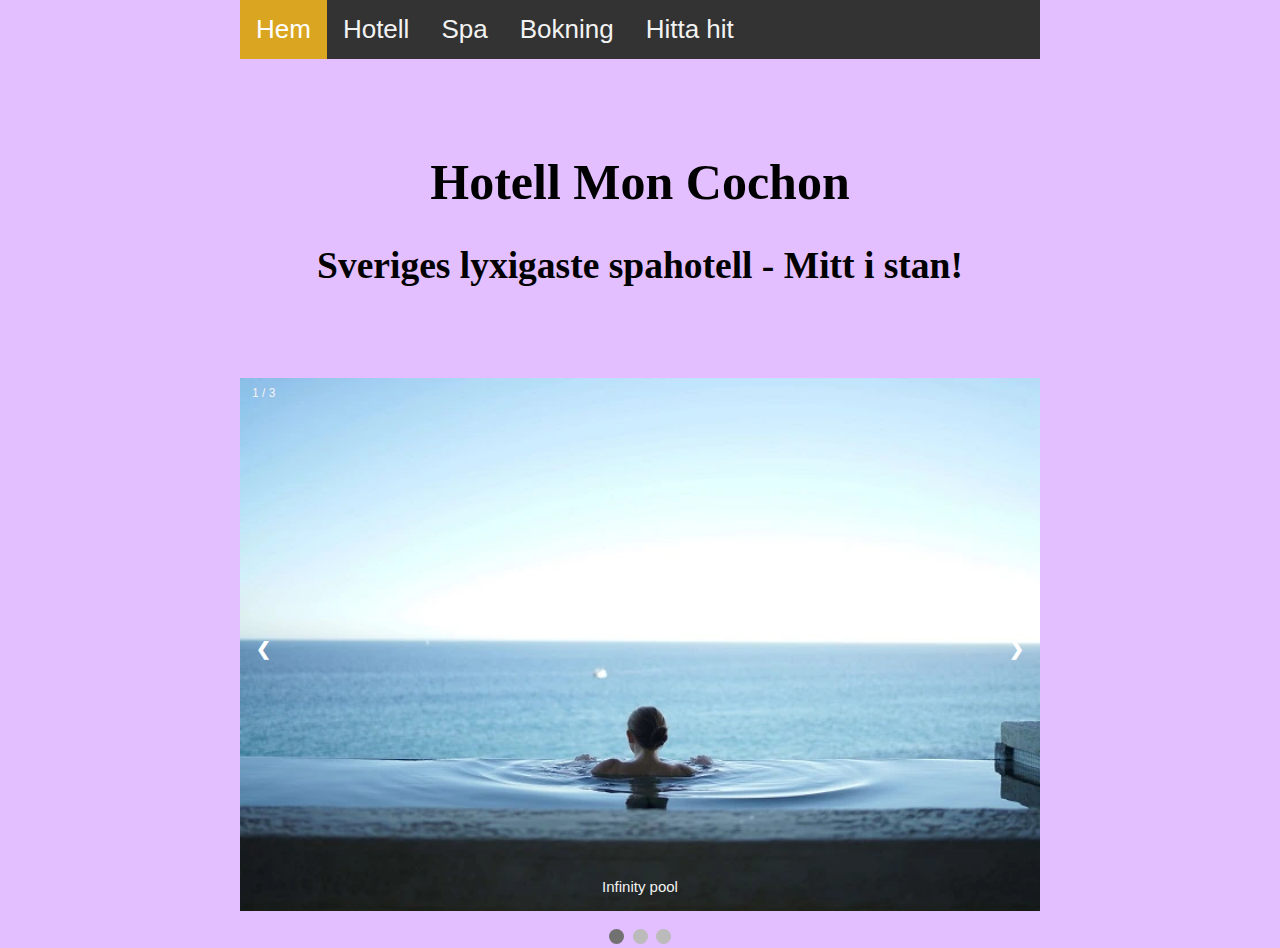
<file: html/index.html>
<!DOCTYPE html>
<html lang=sv>
<head>
    <title>Mon Cochon</title> 

    <meta charset = "utf-8" /> 

    <link href = "../css/navigation.css" rel="stylesheet" type="text/css" /> 
    
    <link href = "../css/spaimagescroll.css" rel="stylesheet" type="text/css" />

    <meta name="viewport" content="width=device-width, initial-scale=1">
<meta name="viewport" content="width=device-width, initial-scale=1">
<style>
* {box-sizing: border-box}
body {font-family: Verdana, sans-serif; margin:auto}
.mySlides {display: none}
img {vertical-align: middle;}



/* Slideshow container */
.slideshow-container {
  max-width: 1000px;
  position: relative;
  margin: auto;
}

/* Next & previous buttons */
.prev, .next {
  cursor: pointer;
  position: absolute;
  top: 50%;
  width: auto;
  padding: 16px;
  margin-top: -22px;
  color: white;
  font-weight: bold;
  font-size: 18px;
  transition: 0.6s ease;
  border-radius: 0 3px 3px 0;
  user-select: none;
}

/* Position the "next button" to the right */
.next {
  right: 0;
  border-radius: 3px 0 0 3px;
}

/* On hover, add a black background color with a little bit see-through */
.prev:hover, .next:hover {
  background-color: rgba(0,0,0,0.8);
}

/* Caption text */
.text {
  color: #f2f2f2;
  font-size: 15px;
  padding: 8px 12px;
  position: absolute;
  bottom: 8px;
  width: 100%;
  text-align: center;
}

/* Number text (1/3 etc) */
.numbertext {
  color: #f2f2f2;
  font-size: 12px;
  padding: 8px 12px;
  position: absolute;
  top: 0;
}

/* The dots/bullets/indicators */
.dot {
  cursor: pointer;
  height: 15px;
  width: 15px;
  margin: 0 2px;
  background-color: #bbb;
  border-radius: 50%;
  display: inline-block;
  transition: background-color 0.6s ease;
}

.active, .dot:hover {
  background-color: #717171;
}

/* Fading animation */
.fade {
  animation-name: fade;
  animation-duration: 1.5s;
}

@keyframes fade {
  from {opacity: .4} 
  to {opacity: 1}
}

/* On smaller screens, decrease text size */
@media only screen and (max-width: 300px) {
  .prev, .next,.text {font-size: 11px}
}
</style>
</head>
<body>
    <div class="topnav">
        <a class="active" href="#home">Hem</a>
        <a href="hotell.html">Hotell</a>
        <a href="spa.html">Spa</a>
        <a href="bokning.html">Bokning</a>
        <a href="hittahit.html">Hitta hit</a>
      </div>
<div class="header">
    <h1>Hotell Mon Cochon</h1>
    <h2>Sveriges lyxigaste spahotell - Mitt i stan!</h2>
</div>
      
<div class="slideshow-container">

<div class="mySlides fade">
  <div class="numbertext">1 / 3</div>
  <img src="../webp/infinitypool.webp" alt="Infinity pool" style="width:100%">
  <div class="text">Infinity pool</div>
</div>

<div class="mySlides fade">
  <div class="numbertext">2 / 3</div>
  <img src="../webp/korridor.webp" alt="Hotellkorridor" style="width:100%">
  <div class="text">korridor</div>
</div>

<div class="mySlides fade">
  <div class="numbertext">3 / 3</div>
  <img src="../webp/restaurang.webp" alt="Restaurangen" style="width:100%">
  <div class="text">Restaurangen</div>
</div>

<a class="prev" onclick="plusSlides(-1)">❮</a>
<a class="next" onclick="plusSlides(1)">❯</a>

</div>
<br>

<div style="text-align:center">
  <span class="dot" onclick="currentSlide(1)"></span> 
  <span class="dot" onclick="currentSlide(2)"></span> 
  <span class="dot" onclick="currentSlide(3)"></span> 
</div>

<script>
let slideIndex = 1;
showSlides(slideIndex);

function plusSlides(n) {
  showSlides(slideIndex += n);
}

function currentSlide(n) {
  showSlides(slideIndex = n);
}

function showSlides(n) {
  let i;
  let slides = document.getElementsByClassName("mySlides");
  let dots = document.getElementsByClassName("dot");
  if (n > slides.length) {slideIndex = 1}    
  if (n < 1) {slideIndex = slides.length}
  for (i = 0; i < slides.length; i++) {
    slides[i].style.display = "none";  
  }
  for (i = 0; i < dots.length; i++) {
    dots[i].className = dots[i].className.replace(" active", "");
  }
  slides[slideIndex-1].style.display = "block";  
  dots[slideIndex-1].className += " active";
}
</script>

</body>
</html>
</file>
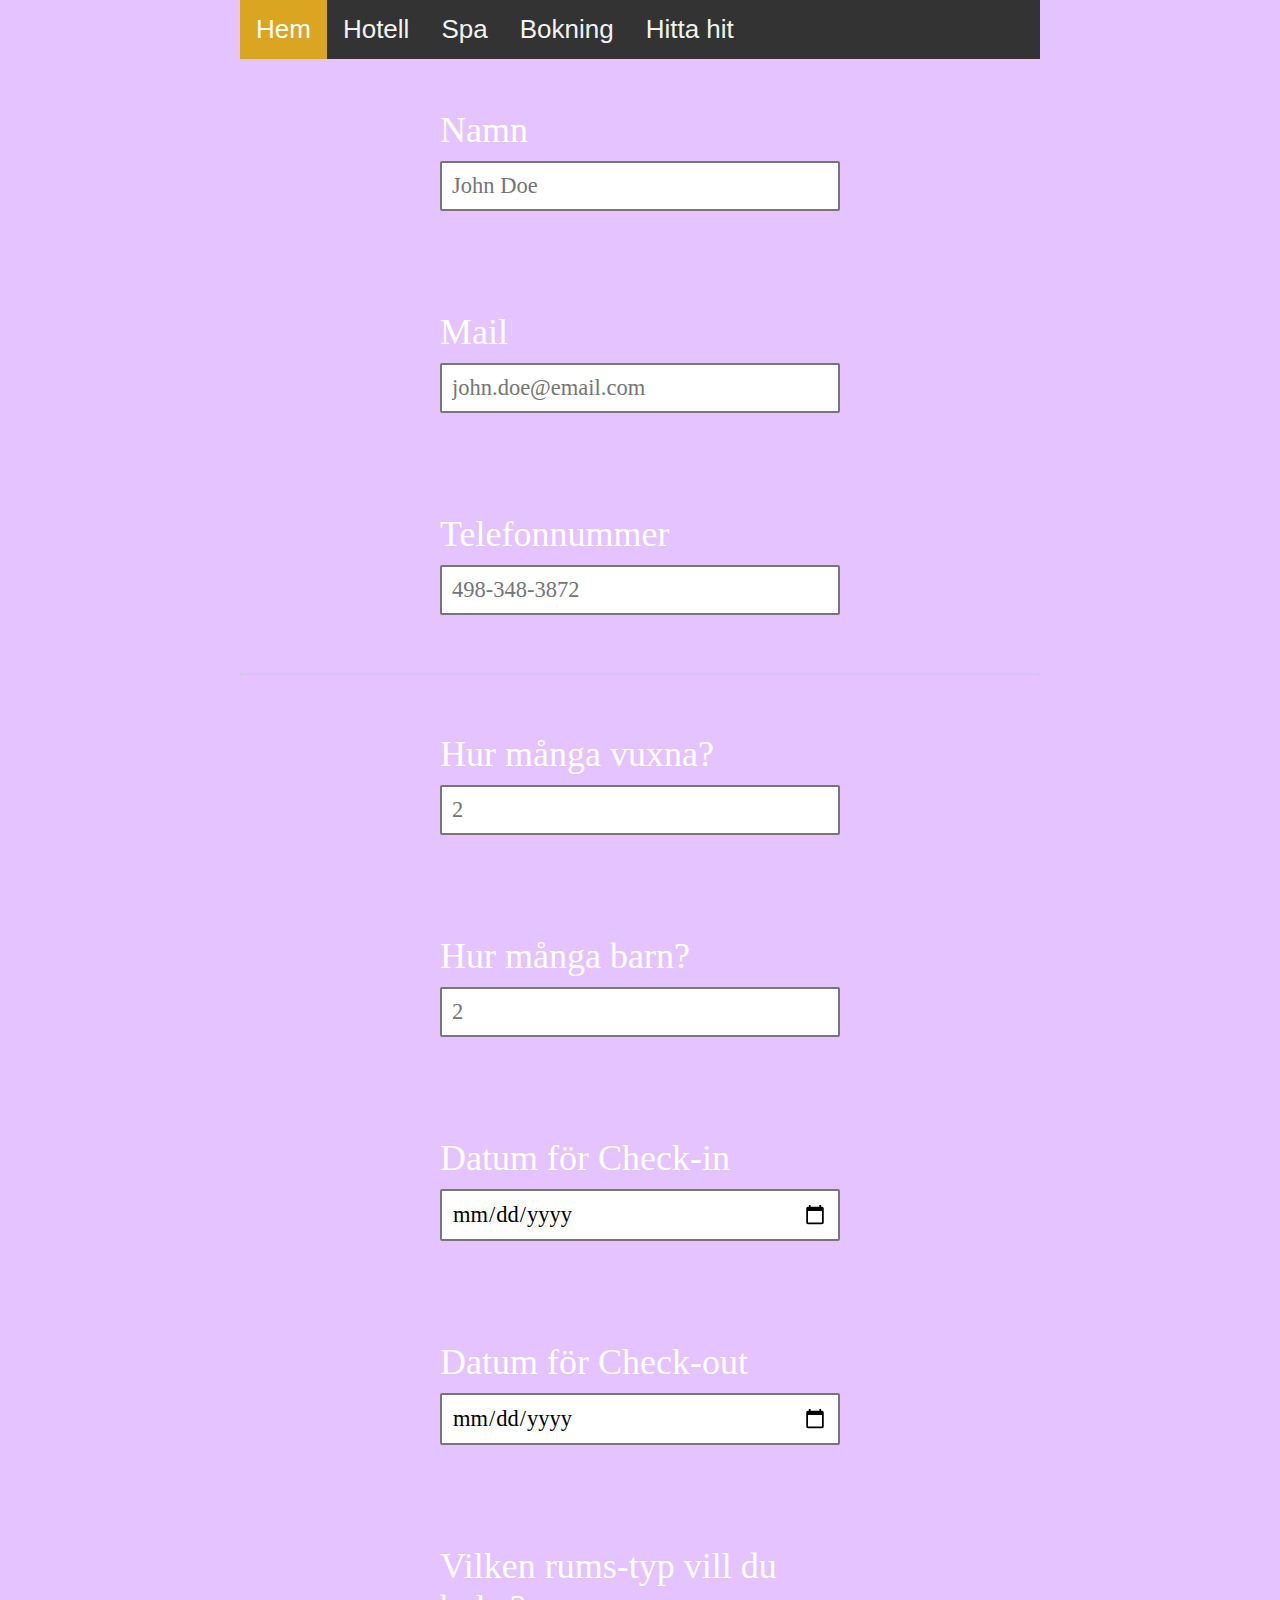
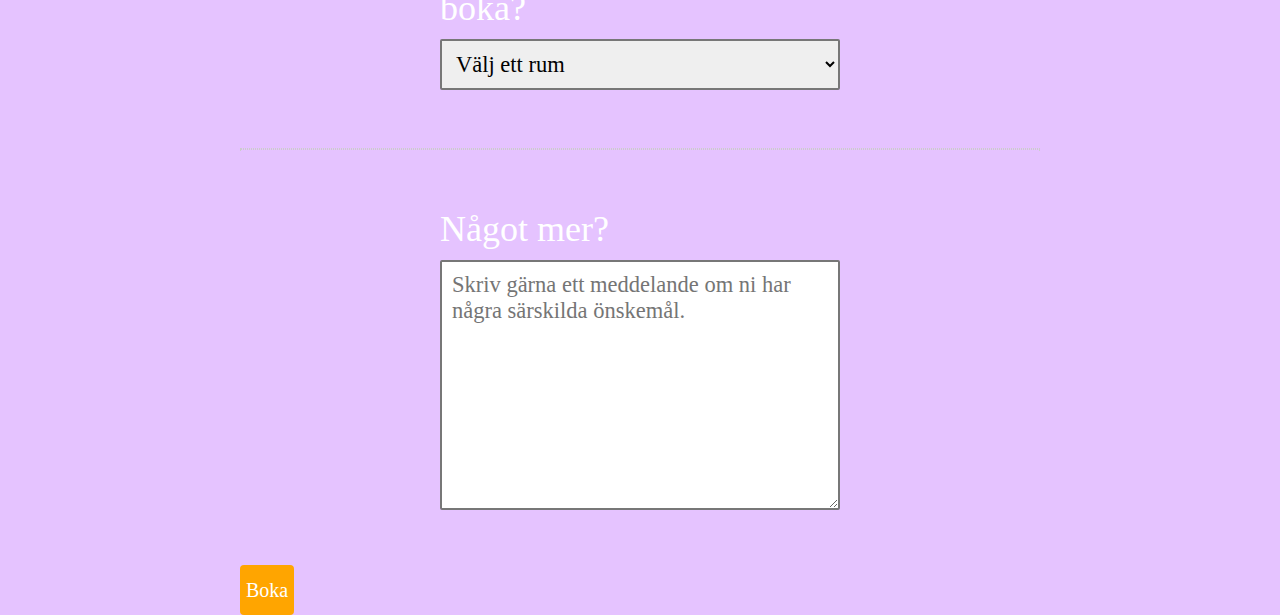
<file: html/bokning.html>
<!DOCTYPE html>
<html lang="sv"> 
<head> 
   
    <title>Hotell</title> 

    <meta charset = "utf-8" /> 

    <link href = "../css/navigation.css" rel="stylesheet" type="text/css" /> 
    
    <link href = "../css/spaimagescroll.css" rel="stylesheet" type="text/css" />

    <link href="../css/booking.css" rel="stylesheet" type="text/css" />

    <div class="topnav">
      <a class="active" href="index.html">Hem</a>
      <a href="hotell.html">Hotell</a>
      <a href="spa.html">Spa</a>
      <a href="bokning.html">Bokning</a>
      <a href="hittahit.html">Hitta hit</a>
    </div>

    <form action="reservation.php" method="post">
        <div class="elem-group">
          <label for="name">Namn</label>
          <input type="text" id="name" name="visitor_name" placeholder="John Doe" pattern=[A-Z\sa-z]{3,20} required>
        </div>
        <div class="elem-group">
          <label for="email">Mail</label>
          <input type="email" id="email" name="visitor_email" placeholder="john.doe@email.com" required>
        </div>
        <div class="elem-group">
          <label for="phone">Telefonnummer</label>
          <input type="tel" id="phone" name="visitor_phone" placeholder="498-348-3872" pattern=(\d{3})-?\s?(\d{3})-?\s?(\d{4}) required>
        </div>
        <hr>
        <div class="elem-group">
          <label for="adult">Hur många vuxna?</label>
          <input type="number" id="adult" name="total_adults" placeholder="2" min="1" required>
        </div>
        <div class="elem-group">
          <label for="child">Hur många barn?</label>
          <input type="number" id="child" name="total_children" placeholder="2" min="0" required>
        </div>
        <div class="elem-group">
          <label for="checkin-date">Datum för Check-in</label>
          <input type="date" id="checkin-date" name="checkin" required>
        </div>
        <div class="elem-group">
          <label for="checkout-date">Datum för Check-out</label>
          <input type="date" id="checkout-date" name="checkout" required>
        </div>
        <div class="elem-group">
          <label for="room-selection">Vilken rums-typ vill du boka?</label>
          <select id="room-selection" name="room_preference" required>
              <option value="">Välj ett rum</option>
              <option value="connecting">Anslutande</option>
              <option value="adjoining">Angränsande</option>
              <option value="adjacent">Intilliggande</option>
          </select>
        </div>
        <hr>
        <div class="elem-group">
          <label for="message">Något mer?</label>
          <textarea id="message" name="visitor_message" placeholder="Skriv gärna ett meddelande om ni har några särskilda önskemål." required></textarea>
        </div>
        <button type="submit">Boka</button>
      </form>
</file>
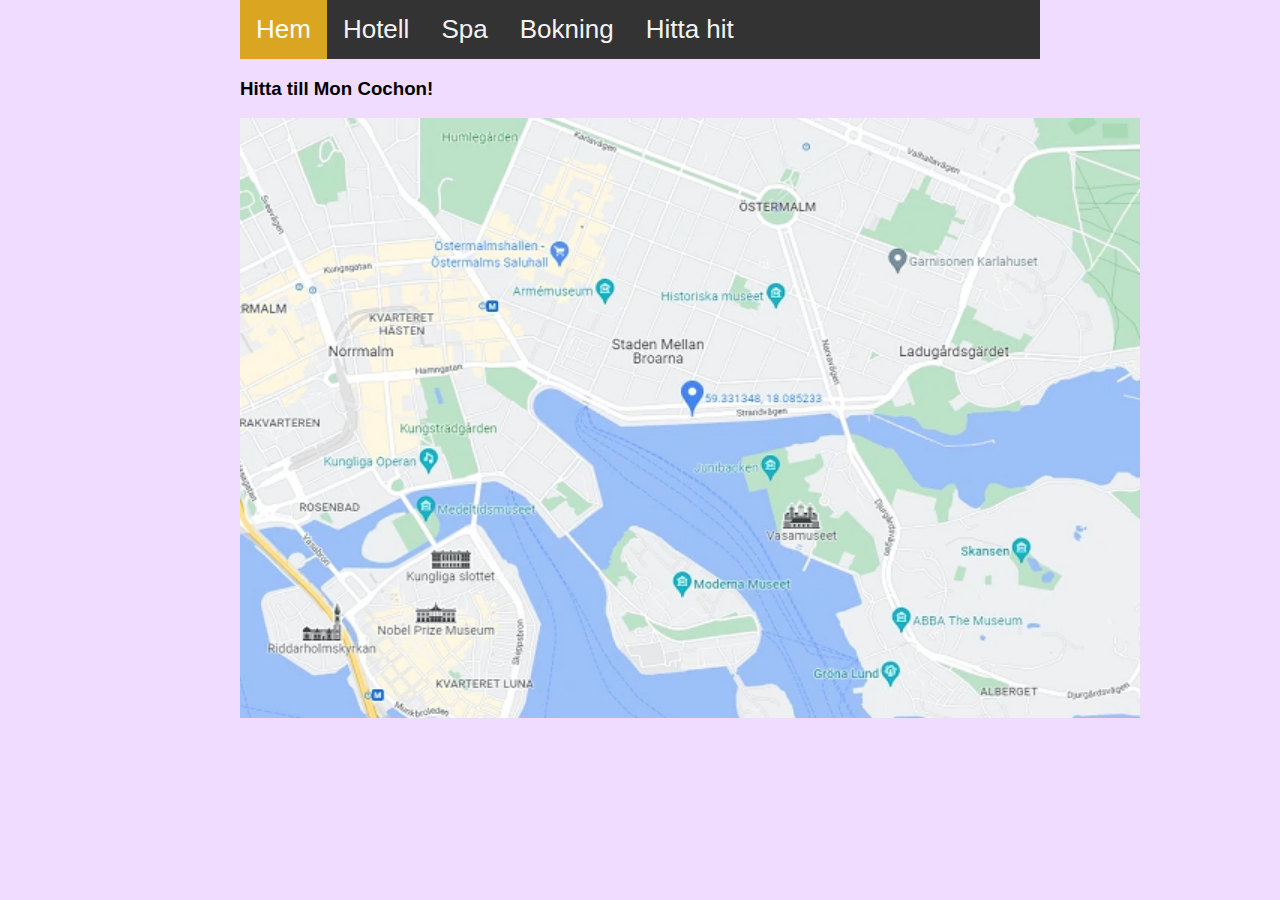
<file: html/hittahit.html>
<!DOCTYPE html> 
<html lang="sv"> 
<head> 
   
    <title>Hotell</title> 

    <meta charset = "utf-8" /> 

    <link href = "../css/navigation.css" rel="stylesheet" type="text/css" /> 

    <link href = "../css/spaimagescroll.css" rel="stylesheet" type="text/css" />

    <link href="../css/hittahit.css" rel="stylesheet" type="text/css" />


  

    
        <script src="https://polyfill.io/v3/polyfill.min.js?features=default"></script>
    
      </head>
      <body>

        <div class="topnav">
          <a class="active" href="index.html">Hem</a>
          <a href="hotell.html">Hotell</a>
          <a href="spa.html">Spa</a>
          <a href="bokning.html">Bokning</a>
          <a href="hittahit.html">Hitta hit</a>
        </div>
        
        <h3>Hitta till Mon Cochon!</h3>
        <!--The div element for the map -->
        <div id="map"></div>
    
        <img src="../webp/googlemaps.webp" alt="Google Maps" width="900" height="600">


      </body>
    </html>
</file>
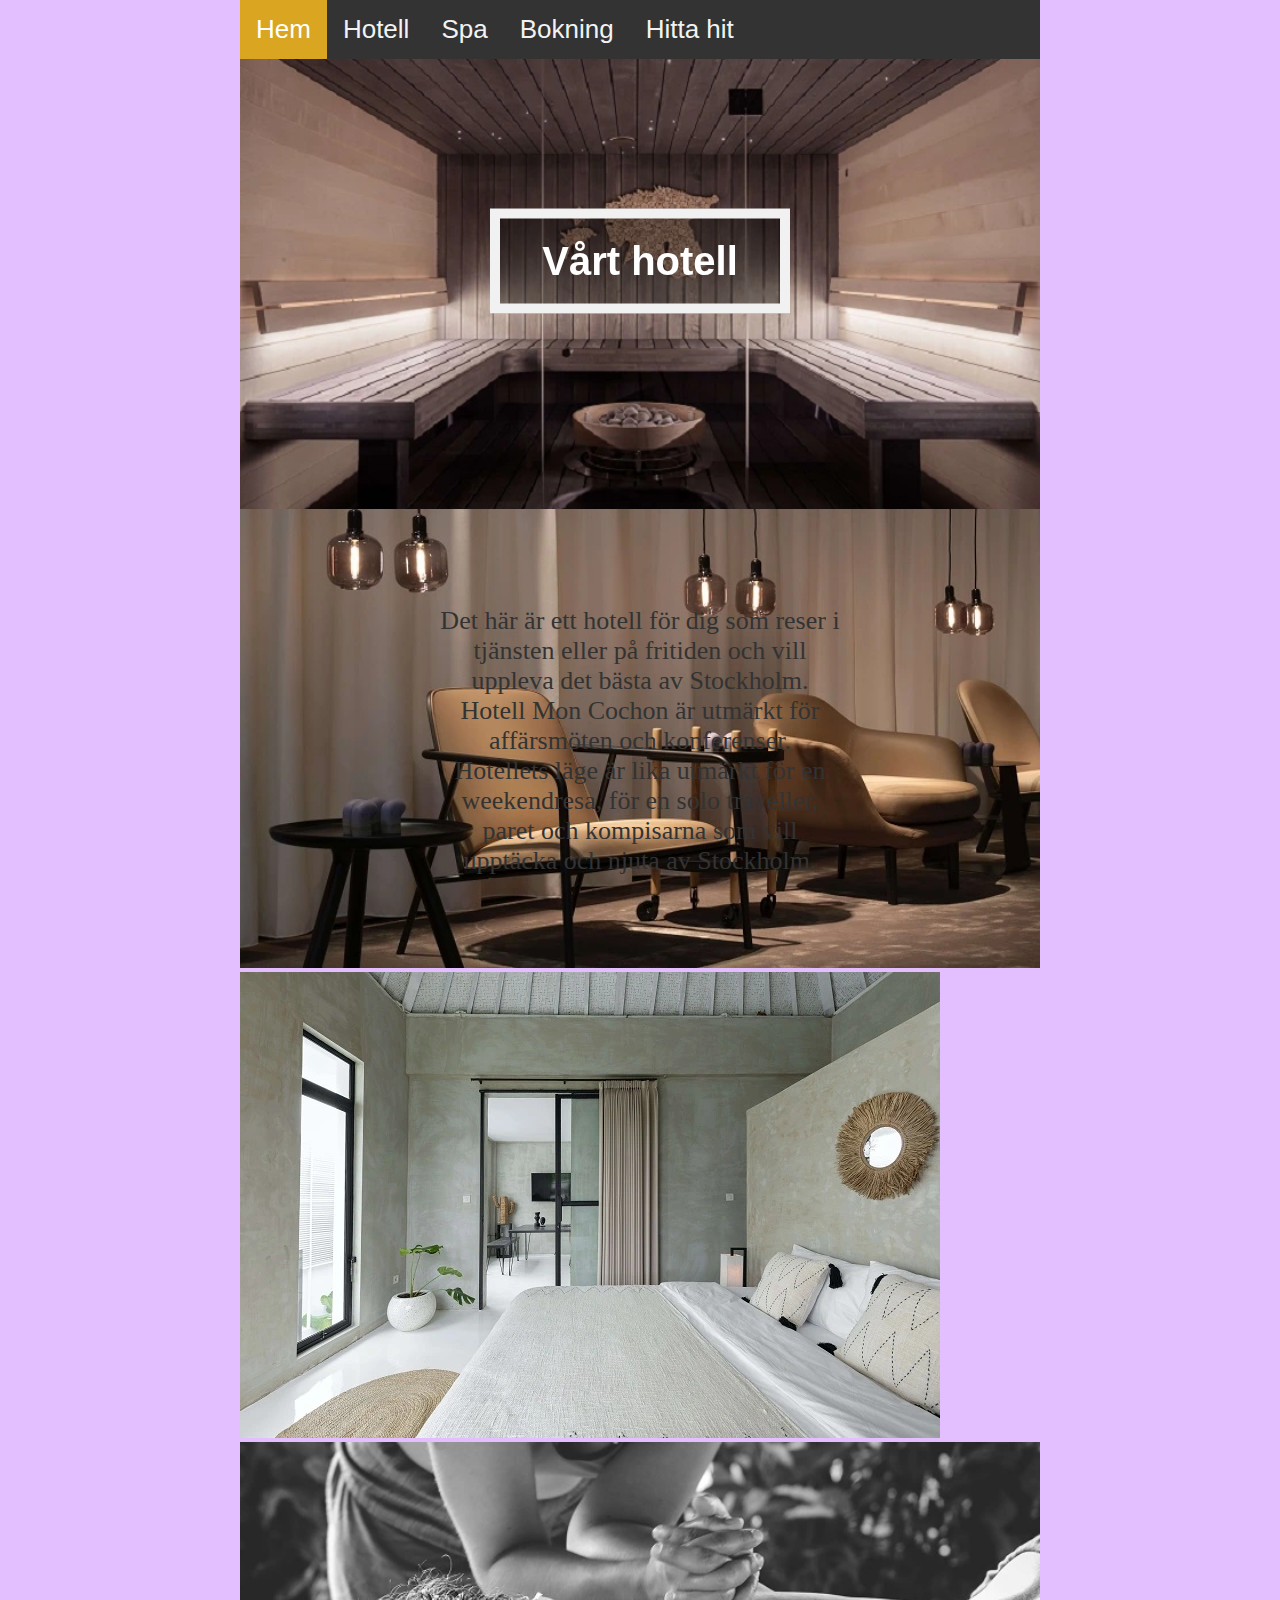
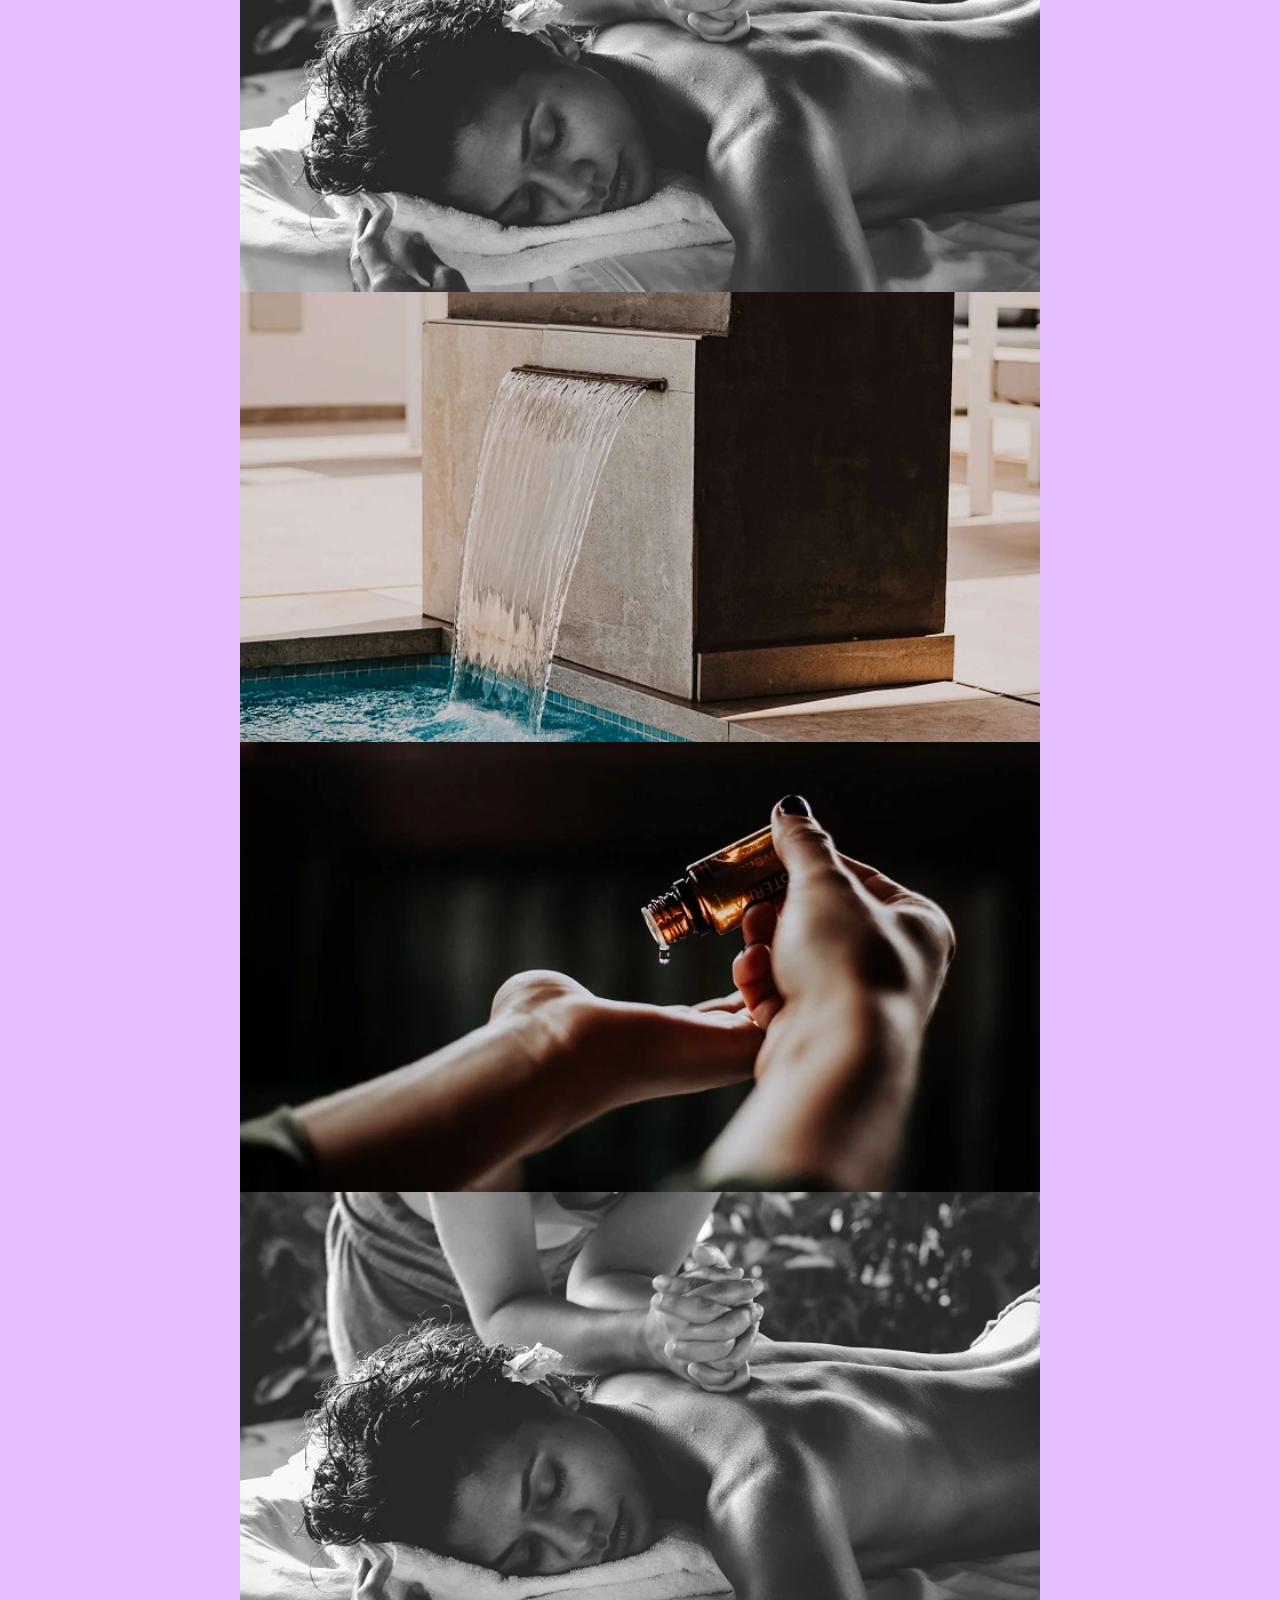
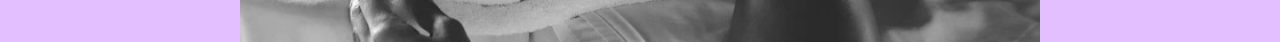
<file: html/hotell.html>
<!DOCTYPE html> 
<html lang="sv"> 
<head> 
   
    <title>Hotell</title> 

    <meta charset = "utf-8" /> 

    <link href = "../css/navigation.css" rel="stylesheet" type="text/css"/> 


  

    
    <link href = "../css/spaimagescroll.css" rel="stylesheet" type="text/css" />

</head> 
<body>
  <div class="topnav">
    <a class="active" href="index.html">Hem</a>
    <a href="hotell.html">Hotell</a>
    <a href="spa.html">Spa</a>
    <a href="bokning.html">Bokning</a>
    <a href="hittahit.html">Hitta hit</a>
  </div>
<div class="bg-image img1"></div>
<div class="container">
  <img src="../webp/stolarlobby.webp" alt="stolar" style="width:100%;">
  <div class="centered">Det här är ett hotell för dig som reser i tjänsten eller på fritiden och vill uppleva det bästa av Stockholm. Hotell Mon Cochon är utmärkt för affärsmöten och konferenser. Hotellets läge är lika utmärkt för en weekendresa, för en solo traveller, paret och kompisarna som vill upptäcka och njuta av Stockholm.</div>
</div>
<img src="../webp/rum.webp" alt="Hotellrum">
<div class="bg-image img2"></div>
<div class="bg-image img3"></div>
<div class="bg-image img4"></div>
<div class="bg-image img2"></div>

<div class="bg-text">Vårt hotell</div>


</body>
</html>
</file>
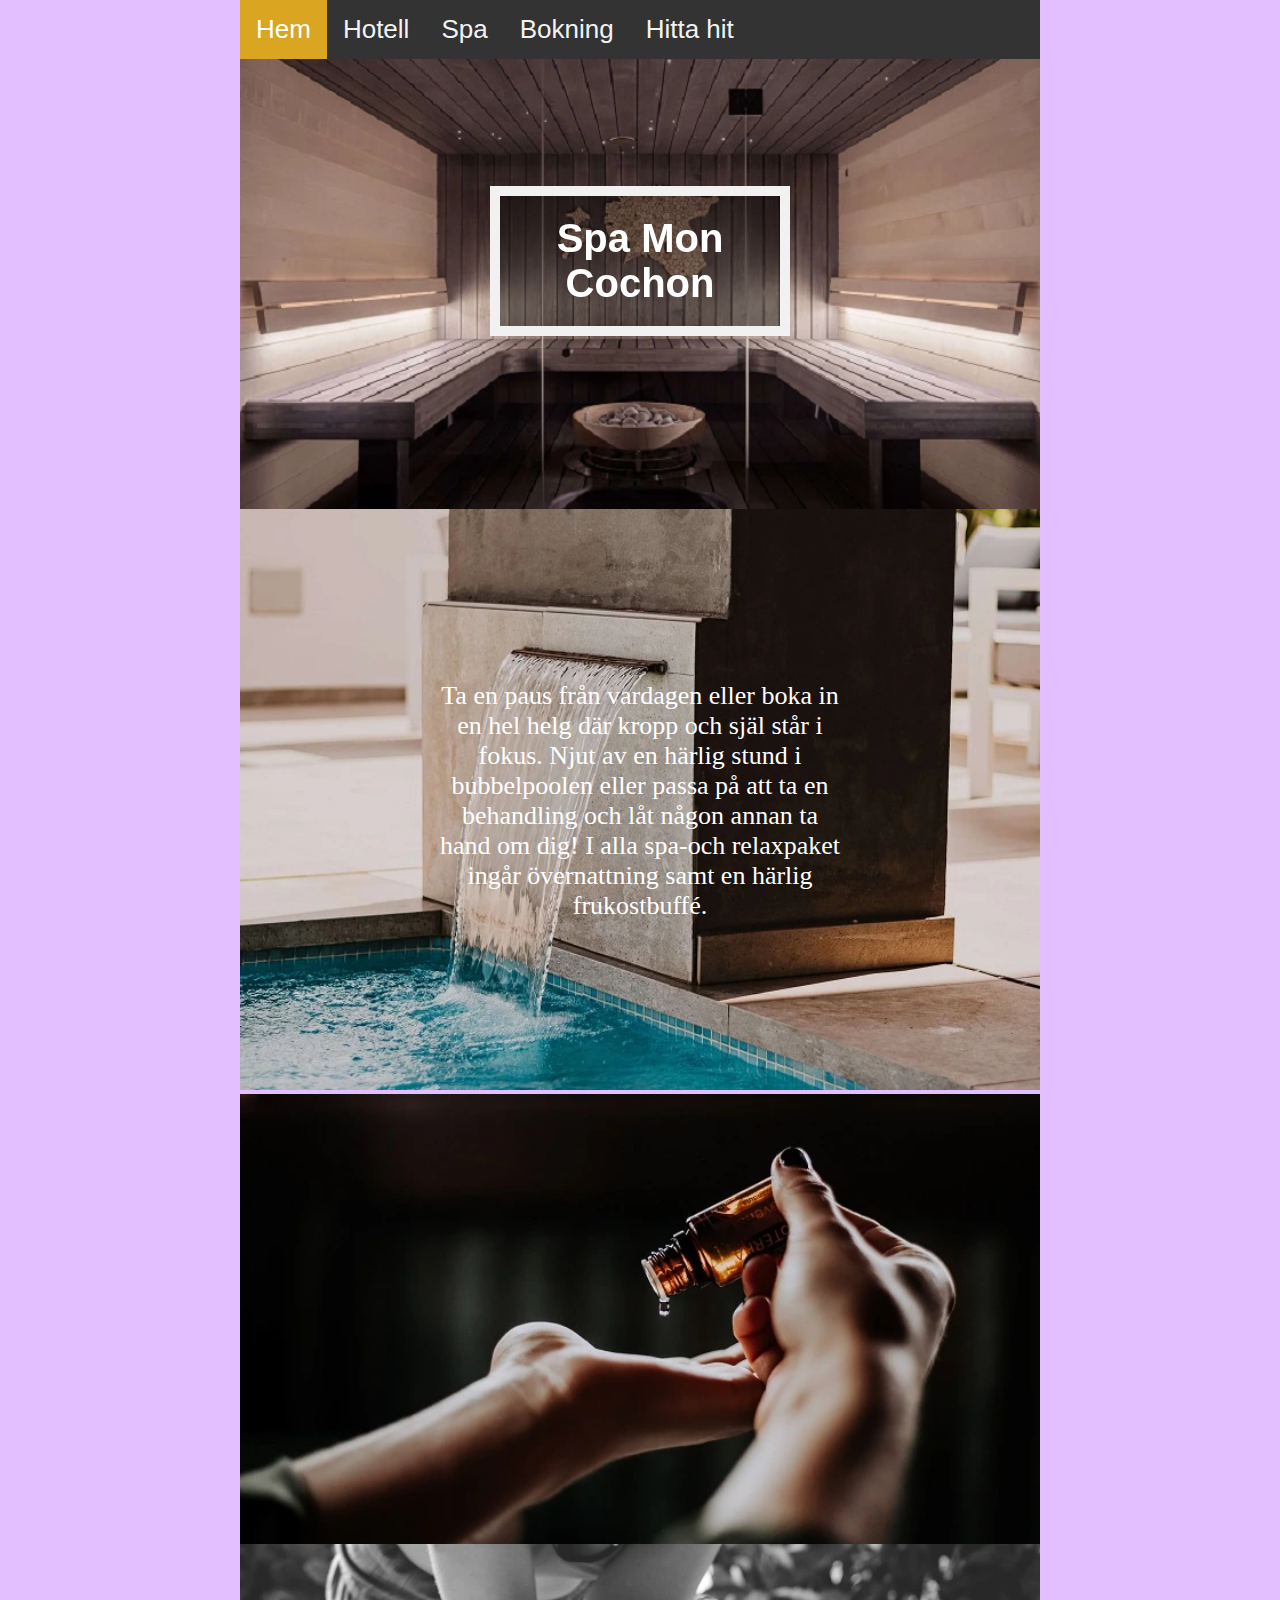
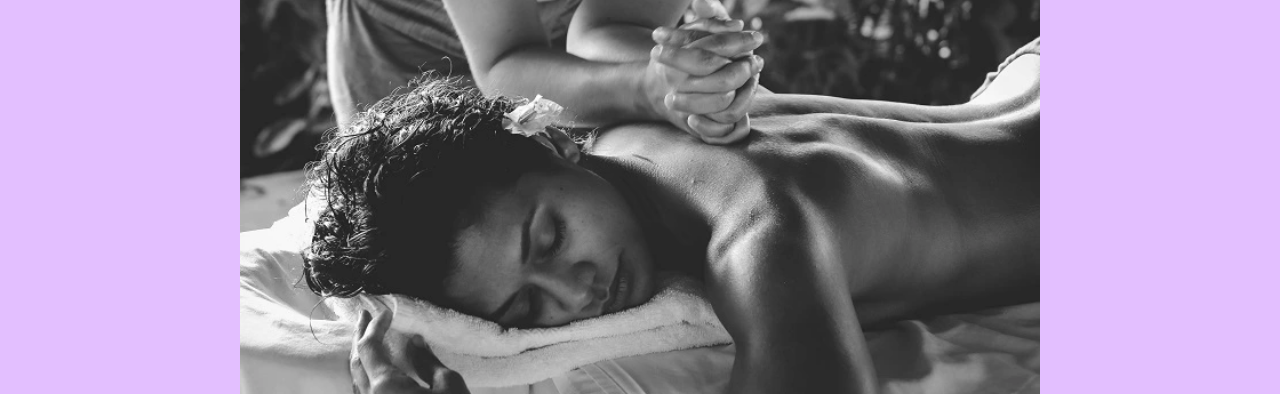
<file: html/spa.html>
<!DOCTYPE html> 
<html lang="sv"> 
<head> 
   
    <title>SPA</title> 

    <meta charset = "utf-8" /> 

    <link href = "../css/navigation.css" rel="stylesheet" type="text/css" /> 
    
    <link href = "../css/spaimagescroll.css" rel="stylesheet" type="text/css" />

    <meta name="viewport" content="width=device-width, initial-scale=1">


</head> 
<body>
  <div class="topnav">
    <a class="active" href="index.html">Hem</a>
    <a href="hotell.html">Hotell</a>
    <a href="spa.html">Spa</a>
    <a href="bokning.html">Bokning</a>
    <a href="hittahit.html">Hitta hit</a>
  </div>
<div class="bg-image img1"></div>
<div class="container">
  <img src="../webp/spavattenfall.webp" alt="Snow" style="width:100%;">
  <div class="centered colorspa">Ta en paus från vardagen eller boka in en hel helg där kropp och själ står i fokus. Njut av en härlig stund i bubbelpoolen eller passa på att ta en behandling och låt någon annan ta hand om dig! I alla spa-och relaxpaket ingår övernattning samt en härlig frukostbuffé.</div>
</div>
<div class="bg-image img4"></div>
<div class="bg-image img2"></div>

<div class="bg-text">Spa Mon Cochon</div>


</body>
</html>
</file>
<file: css/navigation.css>
.topnav {
    background-color: #333;
    overflow: hidden;
    margin-top: 0;
  }
 
  .topnav a {
    float: left;
    color: #f2f2f2;
    text-align: center;
    padding: 14px 16px;
    text-decoration: none;
    font-size: 26px;
  }
  
  .topnav a:hover {
    background-color: #ddd;
    color: black;
  }
  
  .topnav a.active {
    background-color: goldenrod;
    color: white;
  }
h1{
    text-align: center;
}

.container {
    position: relative;
    text-align: center;
    color: rgb(0, 0, 0);
  }
  

  .centered {
    position: absolute;
    top: 35%;
    left: 50%;
    transform: translate(-50%, -50%);
    color: #333;
    font-family: Georgia, 'Times New Roman', Times, serif;
    font-size: 26px;
  }
  
  @media screen and (min-width: 420px) {

    body {
    
    background: rgb(119, 0, 255); 
    margin: auto;
    
    }
    
    }


 @media screen and (min-width: 794px) {

      body {
      
      background: rgb(162, 105, 255); 
      margin: auto;
      
      }
      
}
 @media screen and (min-width: 1020px) {

        body {
        
        background: rgb(217, 167, 255); 
        margin: auto;
        max-width: 800px;
        }
        
        }
</file>
<file: css/spaimagescroll.css>
body, html {
    height: 100%;
    margin: 0;
    font-family: Arial, Helvetica, sans-serif;
  
  }
  
  * {
    box-sizing: border-box;
  }
  
  .bg-image {
  
    height: 50%;
  
    
    background-position: center;
    background-repeat: no-repeat;
    background-size: cover;
  }
  

  .img1 { background-image: url("../webp/bastu.webp"); }
  .img2 { background-image: url("../webp/massagesvartvit.webp"); }
  .img3 { background-image: url("../webp/spavattenfall.webp"); }
  .img4 { background-image: url("../webp/massageolja.webp"); }
  
  .bg-text {
    background-color: rgb(0,0,0); 
    background-color: rgba(0,0,0, 0.4); 
    color: white;
    font-weight: bold;
    font-size: 40px;
    border: 10px solid #f1f1f1;
    position: fixed; 
    top: 29%;
    left: 50%;
    transform: translate(-50%, -50%);
    z-index: 2;
    width: 300px;
    padding: 20px;
    text-align: center;
  }
  
  /* Container holding the image and the text */
.container {
  position: relative;
  text-align: center;
  color: rgb(255, 255, 255);
}

/* Bottom left text */
.bottom-left {
  position: absolute;
  bottom: 8px;
  left: 16px;
}

/* Top left text */
.top-left {
  position: absolute;
  top: 8px;
  left: 16px;
}

/* Top right text */
.top-right {
  position: absolute;
  top: 8px;
  right: 16px;
}

/* Bottom right text */
.bottom-right {
  position: absolute;
  bottom: 8px;
  right: 16px;
}

/* Centered text */
.centered {
  position: absolute;
  top: 50%;
  left: 50%;
  transform: translate(-50%, -50%);
}
.colorindex {
  color: rgb(0, 0, 0);
}
.colorspa {
  color: rgb(255, 255, 255);
}

* {box-sizing:border-box}

/* Slideshow container */
.slideshow-container {
  max-width: 1000px;
  position: relative;
  margin: auto;
}

/* Hide the images by default */
.mySlides {
  display: none;
}

/* Next & previous buttons */
.prev, .next {
  cursor: pointer;
  position: absolute;
  top: 50%;
  width: auto;
  margin-top: -22px;
  padding: 16px;
  color: white;
  font-weight: bold;
  font-size: 18px;
  transition: 0.6s ease;
  border-radius: 0 3px 3px 0;
  user-select: none;
}

/* Position the "next button" to the right */
.next {
  right: 0;
  border-radius: 3px 0 0 3px;
}

/* On hover, add a black background color with a little bit see-through */
.prev:hover, .next:hover {
  background-color: rgba(0,0,0,0.8);
}

/* Caption text */
.text {
  color: #f2f2f2;
  font-size: 15px;
  padding: 8px 12px;
  position: absolute;
  bottom: 8px;
  width: 100%;
  text-align: center;
}

/* Number text (1/3 etc) */
.numbertext {
  color: #f2f2f2;
  font-size: 12px;
  padding: 8px 12px;
  position: absolute;
  top: 0;
}

/* The dots/bullets/indicators */
.dot {
  cursor: pointer;
  height: 15px;
  width: 15px;
  margin: 0 2px;
  background-color: #bbb;
  border-radius: 50%;
  display: inline-block;
  transition: background-color 0.6s ease;
}

.active, .dot:hover {
  background-color: #717171;
}

/* Fading animation */
.fade {
  animation-name: fade;
  animation-duration: 1.5s;
}

@keyframes fade {
  from {opacity: .4}
  to {opacity: 1}
}

.header {
  padding: 60px;
  text-align: center;
  color: rgb(0, 0, 0);
  font-size: 25px;
  font-family: Georgia, 'Times New Roman', Times, serif;
}
body {
  background-color: lavender;
}
@media screen and (min-width: 420px) {

  body {
  
  background: rgb(127, 16, 255); 
  margin: auto;
  
  }
  
  }


@media screen and (min-width: 794px) {

    body {
    
    background: rgb(153, 89, 255); 
    margin: auto;
    
    }
    
}
@media screen and (min-width: 1020px) {

      body {
      
      background: rgb(227, 191, 255); 
      margin: auto;
      max-width: 800px;
      
   

      }
      
      }
</file>
<file: css/booking.css>
body {background-color: linen;
    margin: 0;
}
   
  
  div.elem-group {
    margin: 20px 0;
    width: 500px;
    margin: 0 auto;
    padding: 50px;
    font-size: 2vmin;
}
  
  div.elem-group.inlined {
    width: 49%;
    display: inline-block;
    margin-left: 1%;
  }
  
  label {
    display: block;
    font-family: 'Nanum Gothic';
    padding-bottom: 10px;
    font-size: 1.25em;
  }
  
  input, select, textarea {
    border-radius: 2px;
    border: 2px solid #777;
    box-sizing: border-box;
    font-size: 1.25em;
    font-family: 'Nanum Gothic';
    width: 100%;
    padding: 10px;
  }
  
  div.elem-group.inlined input {
    width: 95%;
    display: inline-block;
  }
  
  textarea {
    height: 250px;
  }
  
  hr {
    border: 1px dotted #ccc;
  }
  
  button {
    height: 50px;
    background: orange;
    border: none;
    color: white;
    font-size: 1.25em;
    font-family: 'Nanum Gothic';
    border-radius: 4px;
    cursor: pointer;
  }
  
  button:hover {
    border: 2px solid black;
  }
  @media screen and (min-width: 420px) {

    body {
    
    background: rgb(119, 1, 255); 
    margin: auto;
    
    
    }
    label {font-size: 4vmin;
    }
    }


 @media screen and (min-width: 794px) {

      body {
      
      background: rgb(172, 121, 255); 
      margin: auto;
    
    
    }
    label {color: white;
    }
    }
   
  
    

 @media screen and (min-width: 1020px) {

        body {
        
        background: rgb(229, 195, 255); 
        margin: auto;
        max-width: 800px;
        }
        
        }
</file>
<file: css/hittahit.css>
body {
    background-color: rgb(255, 212, 196);
  }
  @media screen and (min-width: 420px) {

    body {
    
    background: rgb(119, 0, 255); 
    margin: auto;
    
    }
    
    }


 @media screen and (min-width: 794px) {

      body {
      
      background: rgb(164, 108, 255); 
      margin: auto;
      
      }
      
}
 @media screen and (min-width: 1020px) {

        body {
        
        background: rgb(240, 220, 255); 
        margin: auto;
        max-width: 800px;
        }
        
        }
</file>
